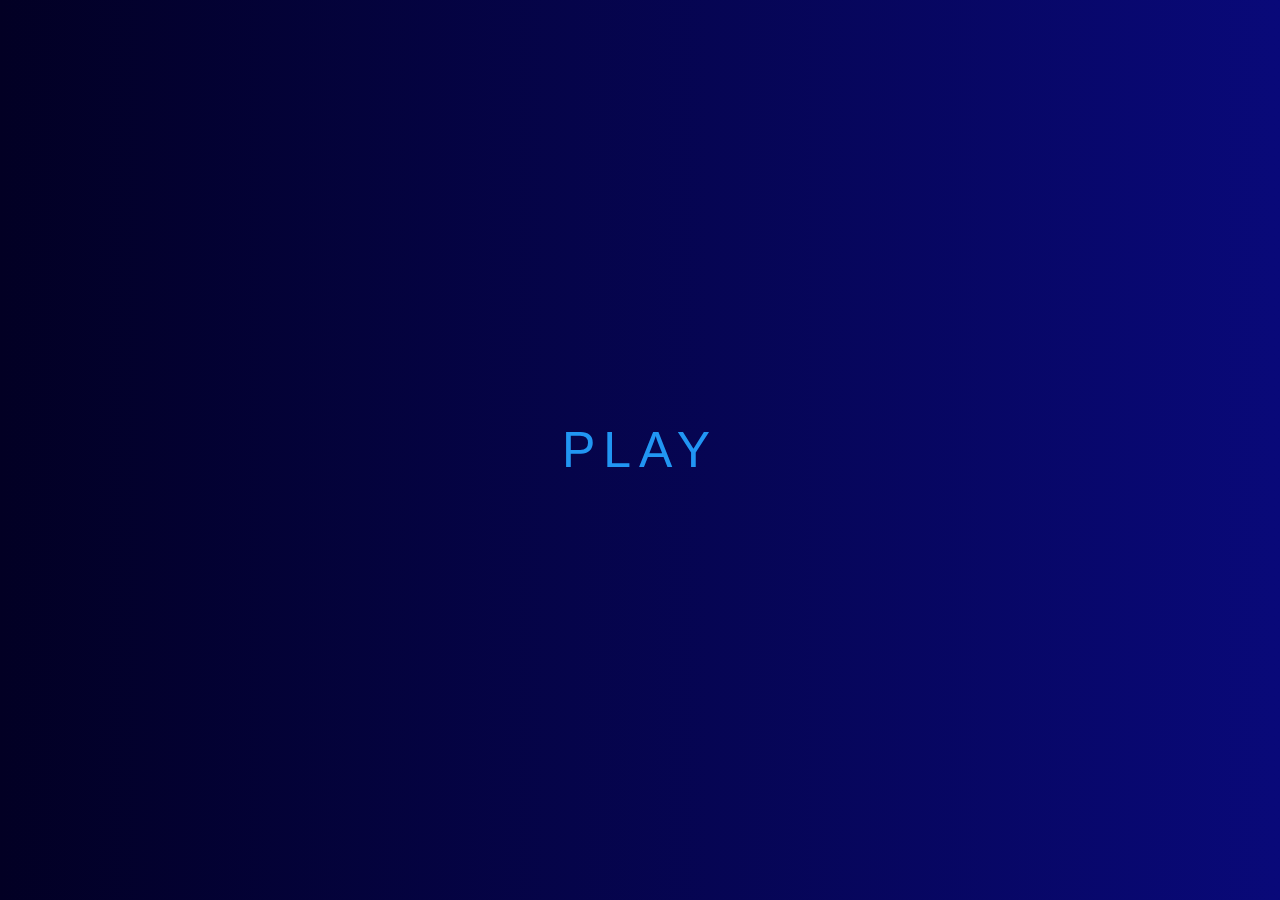
<file: index.html>
<!DOCTYPE html>
<html lang="en">
<head>
    <meta charset="UTF-8">
    <meta http-equiv="X-UA-Compatible" content="IE=edge">
    <meta name="viewport" content="width=device-width, initial-scale=1.0">
    
    <!-- CSS -->
    <link href="https://fonts.googleapis.com/css2?family=Inconsolata&display=swap" rel="stylesheet">
    <link rel="stylesheet" type="text/css" href="css/style.css">
    <title>Dice roll game</title>
</head>


<body>

    <!-- BOUTONS -->
    <a href="app.html">
        <span></span>
        <span></span>
        <span></span>
        <span></span>
            PLAY
    </a>
</body>
</html>
</file>
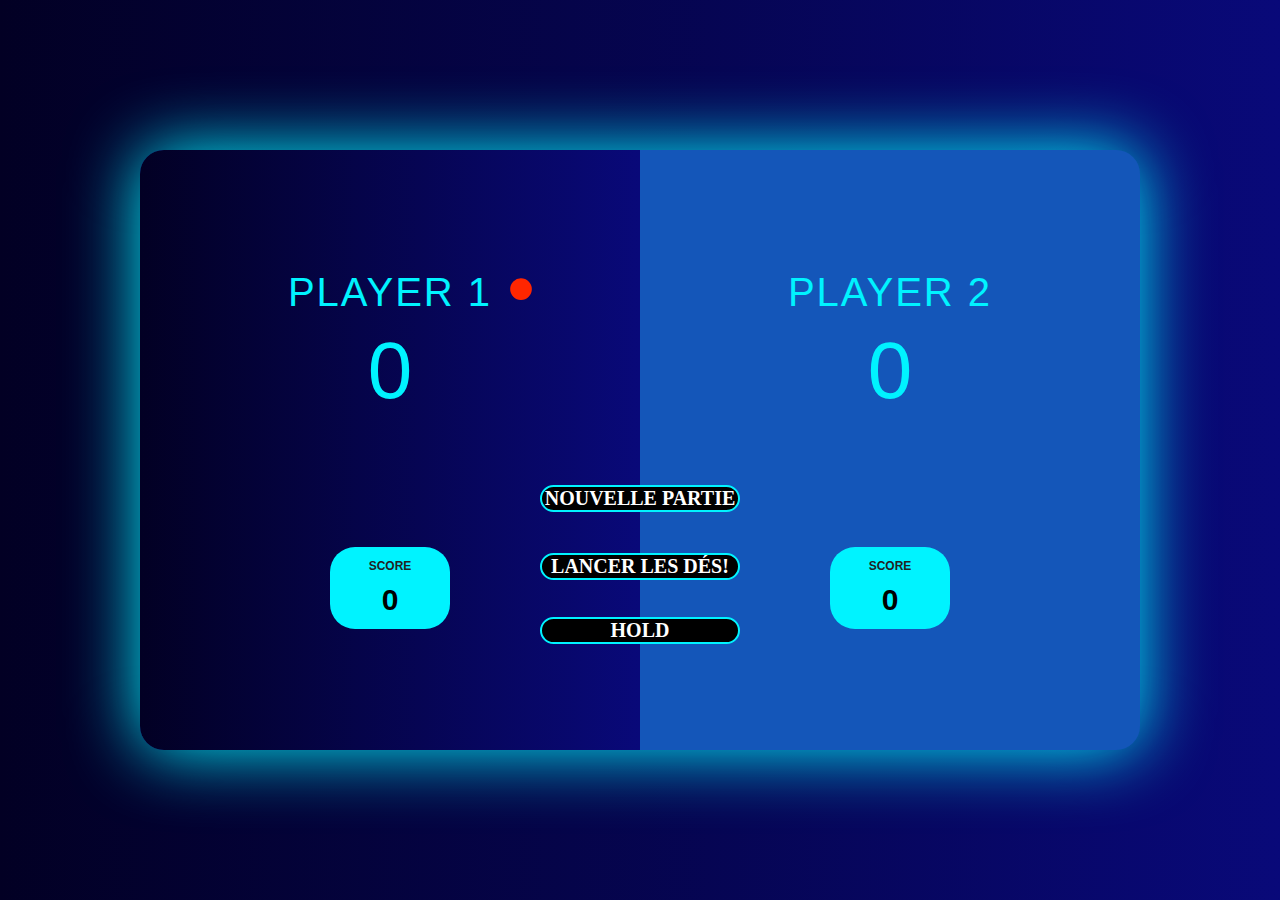
<file: app.html>
<!DOCTYPE html>
<html lang="en">
<head>
    <meta charset="UTF-8">
    <meta http-equiv="X-UA-Compatible" content="IE=edge">
    <meta name="viewport" content="width=, initial-scale=1.0">
    <link type="text/css" rel="stylesheet" href="css/app.css">
    <title>Dice roll game</title>
</head>
<body>
        <div class="wrapper clearfix">
            <div class="player-0-panel active">
                <div class="player-name" id="name-0">Joueur 1</div>
                <div class="player-score" id="score-0">43</div>
                <div class="player-current-box">
                    <div class="player-current-label">Score</div>
                    <div class="player-current-score" id="current-0">11</div>
                </div>
            </div>


            <div class="player-1-panel">
                <div class="player-name" id="name-1">Joueur 2</div>
                <div class="player-score" id="score-1">72</div>
                <div class="player-current-box">
                    <div class="player-current-label">Score</div>
                    <div class="player-current-score" id="current-1">0</div>
                </div>
            </div>
            
            <button class="btn-new">Nouvelle partie</button>
            <button class="btn-roll">Lancer les dés!</button>
            <button class="btn-hold">Hold</button>
            
            <img src="picture/dice-5.png" alt="Dice" class="dice">
            
            
            <script src="app.js"></script>
        
        </div>
</body>
</html>
</file>
<file: css/style.css>
/**********************************************
*** GENERAL STYLE ********************************
**********************************************/

body{
    margin: 0;
    padding: 0;
    display: flex;
    justify-content: center;
    align-items: center;
    min-height: 100vh;
    background: rgb(2, 0, 36);
    background: linear-gradient(90deg, rgba(2, 0, 36, 1) 0%, rgba(9, 9, 121, 1) 100%);
    font-family: Incosolata, Arial, Helvetica, sans-serif;
}


/**********************************************
*** BOUTONS
**********************************************/
a{
    position: relative;
    display: inline-block;
    padding: 15px 70px;
    color: #2196F3;
    text-transform: uppercase;
    letter-spacing: 8px;
    text-decoration: none;
    font-size: 50px;
    overflow: hidden;
    transition: 0.5s;
}

a:hover{
    color: #255784;
    background: #2196F3;
    transition-delay: 1s;
    box-shadow: 0 0 10px #2196F3, 0 0 40px #2196F3, 0 0 80px #2196F3;
}

a span{
    position: absolute;
    display: block;
}

a span:nth-child(1){
    top: 0;
    left: -100%;
    width: 100%;
    height: 2px;
    background: linear-gradient(90deg,transparent,#2196F3);
}

a:hover span:nth-child(1){
    left: 100%;
    transition: 1s;
}   

a span:nth-child(3){
    bottom: 0;
    right: -100%;
    width: 100%;
    height: 2px;
    background: linear-gradient(270deg,transparent,#2196F3);
}

a:hover span:nth-child(3){
    right: 100%;
    transition: 1s;
    transition-delay: 0.5s;
}

a span:nth-child(2){
    top: -100%;
    right: 0;
    width: 2px;
    height: 100%;
    background: linear-gradient(180deg,transparent,#2196F3);
}

a:hover span:nth-child(2){
    top: 100%;
    transition: 1s;
    transition-delay: 0.25s;
}

a span:nth-child(4){
    bottom: -100%;
    left: 0;
    width: 2px;
    height: 100%;
    background: linear-gradient(360deg,transparent,#2196F3);
}

a:hover span:nth-child(4){
    bottom: 100%;
    transition: 1s;
    transition-delay: 0.75s;
}
</file>
<file: css/app.css>
/**********************************************
*** GENERAL
**********************************************/

* {
    margin: 0;
    padding: 0;
    box-sizing: border-box;
    font-weight: bold;
    
}

.clearfix::after {
    content: "";
    display: table;
    clear: both;
}

html{
    width: 100%;
    height: 100%;
}

body {
    background: rgb(2, 0, 36);
    background: linear-gradient(90deg, rgba(2, 0, 36, 1) 0%, rgba(9, 9, 121, 1) 100%);
    background-size: cover;
    font-family: Incosolata, Arial, Helvetica, sans-serif;
    font-weight: 300;
    position: relative;
    height: 100vh; 
    width: 100vw;
    color: rgb(0 243 255);
}

.wrapper {
    width: 1000px;
    position: absolute;
    top: 50%;
    left: 50%;
    transform: translate(-50%, -50%);
    background-color: rgb(20 86 185);
    box-shadow: 0px 0px 70px rgb(0 243 255);
    border-radius: 24px;
    overflow: hidden;
}

.player-0-panel,
.player-1-panel {
    width: 50%;
    float: left;
    height: 600px;
    padding: 100px;
}


/**********************************************
*** PLAYERS
**********************************************/

.player-name {
    font-size: 40px;
    text-align: center;
    text-transform: uppercase;
    letter-spacing: 2px;
    font-weight: 100;
    margin-top: 20px;
    margin-bottom: 10px;
    position: relative;
}

.player-score {
    text-align: center;
    font-size: 80px;
    font-weight: 100;
    color: rgb(0 243 255);
    margin-bottom: 130px;
}

.active {     background: rgb(2, 0, 36);
    background: linear-gradient(90deg, rgba(2, 0, 36, 1) 0%, rgba(9, 9, 121, 1) 100%);}

.active .player-name { font-weight: 300; }

.active .player-name::after {
    content: "\2022";
    font-size: 80px;
    position: absolute;
    color: rgb(255, 38, 0);
    top: -27px;
    right: 3px;  
}

.player-current-box {
    background-color: rgb(0 243 255);
    border-radius: 25px;
    color: rgb(0, 0, 0);
    width: 40%;
    margin: 0 auto;
    padding: 12px;
    text-align: center;
}

.player-current-label {
    text-transform: uppercase;
    margin-bottom: 10px;
    font-size: 12px;
    color: #222;
}

.player-current-score {
    font-size: 30px;
}

button {
    position: absolute;
    width: 200px;
    left: 50%;
    transform: translateX(-50%);
    color: rgb(255, 255, 255);
    background: none;
    background-color: rgb(0, 0, 0);
    border-radius: 15px;
    font-family: consolas;
    font-size: 20px;
    text-transform: uppercase;
    cursor: pointer;
    font-weight: bold;
    transition: background-color 0.3s, color 0.3s;
    border: solid 2px rgb(0 243 255);
}

button:hover { font-weight: 600; }
button:hover i { margin-right: 20px; }

button:focus {
    outline: none;
}

i {
    color: #EB4D4D;
    display: inline-block;
    margin-right: 15px;
    font-size: 32px;
    line-height: 1;
    vertical-align: text-top;
    margin-top: -4px;
    transition: margin 0.3s;
}

.btn-new { top: 335px;}
.btn-roll { top: 403px;}
.btn-hold { top: 467px;}

.dice {
    position: absolute;
    left: 50%;
    top: 178px;
    transform: translateX(-50%);
    height: 100px;
    box-shadow: 0px 10px 60px rgba(0, 0, 0, 0.10);
}

.winner { background-color: #f7f7f7; }
.winner .player-name { font-weight: 300; color: #EB4D4D; }

/**********************************************
*** RESPONSIVE
**********************************************/

@media screen and (max-width: 1100px) {
    .wrapper {
        width: 715px;
    }
    .active .player-name::after {
        top: 260px;
        right: 60px;
    }
    .player-current-box {
    width: 100%;
    }

}
@media screen and (max-width: 768px) {

    .wrapper {
        position: relative;
        width: 80%;
    }
    .player-name {
        font-size: 32px;
        margin-left: auto;
    }
    .player-0-panel, .player-1-panel { 
        padding: 48px 0;
    }
    .group-btn {
        position: relative;
        bottom: 47px;
    }
    .group-btn button {
        width: 100px;
        font-size: 16px;
        padding: 8px;
        border-radius: 8px; 
    }
    .player-current-box {
        border-radius: 8px;
    }
    .active .player-name::after {
        top: 208px;
        right: 9px;
    }}

@media screen and (max-width: 500px) {
    .wrapper {
        position: relative;
        width: 80%;
    }
    .player-name {
        font-size: 24px;
        margin-left: auto;
    }
    .player-1-panel, .player-0-panel {
        position: relative;
        height: 100%;
    }
    .player-current-box {
        position: relative;
        border-radius: 0;
        width: 100%;
        top: 0;
    }
    .player-0-panel, .player-1-panel { 
        padding: 48px 0 70px 0;
    }

    .group-btn button {
        width: 100px;
        font-size: 14px;
        padding: 8px;
        border-radius: 8px; 
    }
    .active .player-name::after {
        top: -70px;
        right: 3px;
    }
    .dice {
        top: 224px;
        height: 56px;
    }
}
</file>
